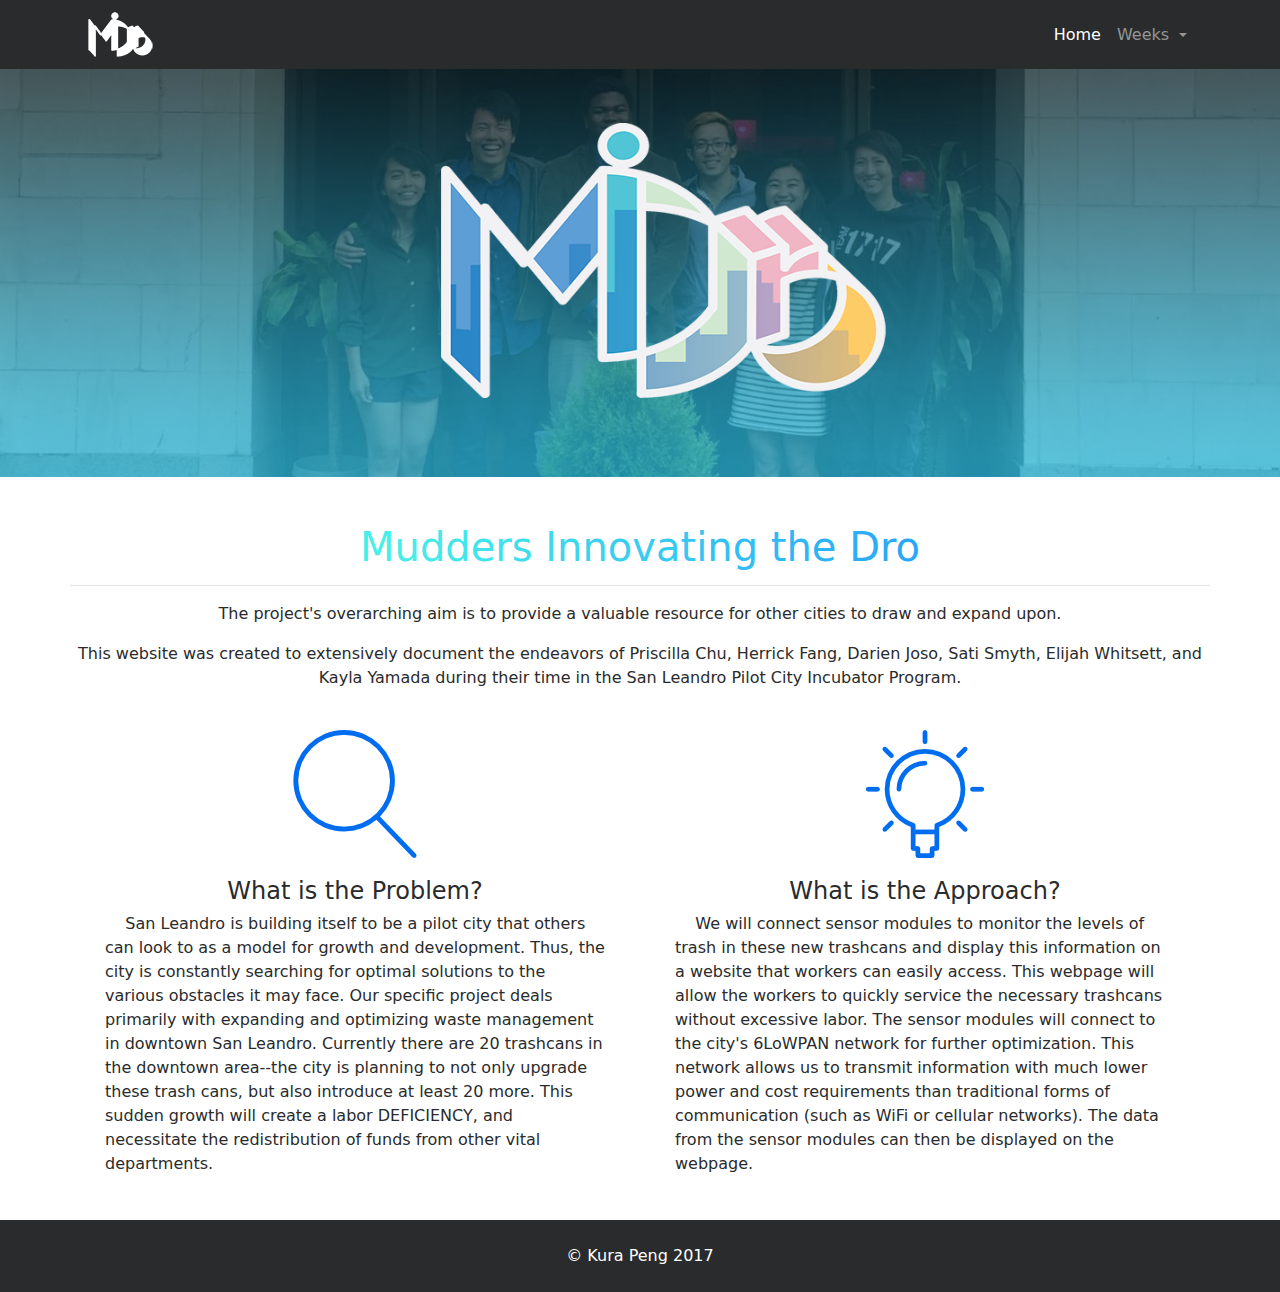
<file: index.html>
<!DOCTYPE html>
<html lang="en">

<head>

    <meta charset="utf-8">
    <meta name="viewport" content="width=device-width, initial-scale=1, shrink-to-fit=no">
    <meta name="description" content="">
    <meta name="author" content="">

    <title>Midro</title>

    <!-- Bootstrap core CSS -->
    <link href="vendor/bootstrap/css/bootstrap.min.css" rel="stylesheet">
    <link rel="stylesheet" href="./css/animate.css">
    <!-- Temporary navbar container fix -->
    <link href="https://fonts.googleapis.com/css?family=Spectral" rel="stylesheet">
     <link href="https://fonts.googleapis.com/css?family=Open+Sans" rel="stylesheet">
     <style type="text/css">
         #icon{
             display:block;
             margin:auto;
         }
         .bgimg{
             width:100%;
         }
     </style>
</head>

<body>

    <!-- Navigation -->
   <nav class="navbar navbar-toggleable-md navbar-inverse bg-inverse">
        <button class="navbar-toggler navbar-toggler-right" type="button" data-toggle="collapse" data-target="#navbarExample" aria-controls="navbarExample" aria-expanded="false" aria-label="Toggle navigation">
            <span class="navbar-toggler-icon"></span>
        </button>
        <div class="container">
            <img class="navbar-brand" src="./pictures/midro_logo_tiny.png">
            <div class="collapse navbar-collapse" id="navbarExample">
                <ul class="navbar-nav ml-auto">
                    <li class="nav-item active">
                        <a class="nav-link" href="#">Home <span class="sr-only">(current)</span></a>
                    </li>
                     <li class="dropdown">
                        <a class="dropdown-toggle nav-link" data-toggle="dropdown" href="#">Weeks
                        <span class="caret"></span></a>
                        <ul class="dropdown-menu">
                             <li><a href="posts/week1.html">Week1</a></li>
                             <li><a href="posts/week2.html">Week2</a></li>
                             <li><a href="posts/week3.html">Week3</a></li>
                             <li><a href="posts/week4.html">Week4</a></li>
                             <li><a href="posts/week5.html">Week5</a></li>
                        </ul>
                     </li>
                </ul>
            </div>
        </div>
    </nav>

    <!-- Header with Background Image -->
           <img class="img-fluid bgimg"  src="./pictures/midro_group.png" id="logo">


    <!-- Page Content -->
    <div class="container">

        <div class="row">
            <div >
                <h1 class="mt-5 animated bounceInLeft" align="center"><div><span style="color:#46f0e8;">M</span><span style="color:#45ede9;">u</span><span style="color:#44eae9;">d</span><span style="color:#43e7ea;">d</span><span style="color:#41e4eb;">e</span><span style="color:#40e1eb;">r</span><span style="color:#3fdeec;">s</span><span style="color:#3edced;"> </span><span style="color:#3dd9ed;">I</span><span style="color:#3cd6ee;">n</span><span style="color:#3ad3ef;">n</span><span style="color:#39d0ef;">o</span><span style="color:#38cdf0;">v</span><span style="color:#37caf1;">a</span><span style="color:#36c7f2;">t</span><span style="color:#35c4f2;">i</span><span style="color:#33c1f3;">n</span><span style="color:#32bef4;">g</span><span style="color:#31bbf4;"> </span><span style="color:#30b9f5;">t</span><span style="color:#2fb6f6;">h</span><span style="color:#2eb3f6;">e</span><span style="color:#2cb0f7;"> </span><span style="color:#2badf8;">D</span><span style="color:#2aaaf8;">r</span><span style="color:#29a7f9;">o</span></div></h1>
                <hr>
                <p align="center">The project's overarching aim is to provide a valuable resource for other cities to draw and expand upon.</p>        
                <p align="center" >This website was created to extensively document the endeavors of Priscilla Chu, Herrick Fang, Darien Joso, Sati Smyth, Elijah Whitsett, and Kayla Yamada during their time in the San Leandro Pilot City Incubator Program.</p>
            </div>
        </div>
        <!-- /.row -->
        <div id="seperator"></div>
        <div class="row">
               <div class="col-sm-6 my-4">
                    <img class="card-img-top img-fluid animated fadeInDown"  id="icon" src="./pictures/search.png" alt="">
                    <div class="card-block">
                        <h4 align="center">What is the Problem?</h4>
                        <p class="card-text" >&nbsp;&nbsp;&nbsp;&nbsp;San Leandro is building itself to be a pilot city that others can look to as a model for growth and development. Thus, the city is constantly searching for optimal solutions to the various obstacles it may face. Our specific project deals primarily with expanding and optimizing waste management in downtown San Leandro. Currently there are 20 trashcans in the downtown area--the city is planning to not only upgrade these trash cans, but also introduce at least 20 more. This sudden growth will create a labor DEFICIENCY, and necessitate the redistribution of funds from other vital departments.</p>
                    </div>
            </div>
            <div class="col-sm-6 my-4">
                    <img class="card-img-top img-fluid animated fadeInDown"  id="icon" src="./pictures/idea.png"  alt="">
                    <div class="card-block">
                        <h4 align="center">What is the Approach?</h4>
                        <p class="card-text">&nbsp;&nbsp;&nbsp;&nbsp;We will connect sensor modules to monitor the levels of trash in these new trashcans and display this information on a website that workers can easily access. This webpage will allow the workers to quickly service the necessary trashcans without excessive labor. The sensor modules will connect to the city's 6LoWPAN network for further optimization. This network allows us to transmit information with much lower power and cost requirements than traditional forms of communication (such as WiFi or cellular networks). The data from the sensor modules can then be displayed on the webpage.</p>
                           
                    </div>
            </div>
       
        </div>
        <!-- /.row -->

    </div>
    <!-- /.container -->

    <!-- Footer -->
    <footer class="py-4 bg-inverse">
        <div class="container">
            <p class="m-0 text-center text-white"> &copy; Kura Peng 2017</p>
        </div>
        <!-- /.container -->
    </footer>

    <!-- Bootstrap core JavaScript -->
    <script src="vendor/jquery/jquery.min.js"></script>
    <script src="vendor/tether/tether.min.js"></script>
    <script src="vendor/bootstrap/js/bootstrap.min.js"></script>

</body>

</html>
</file>
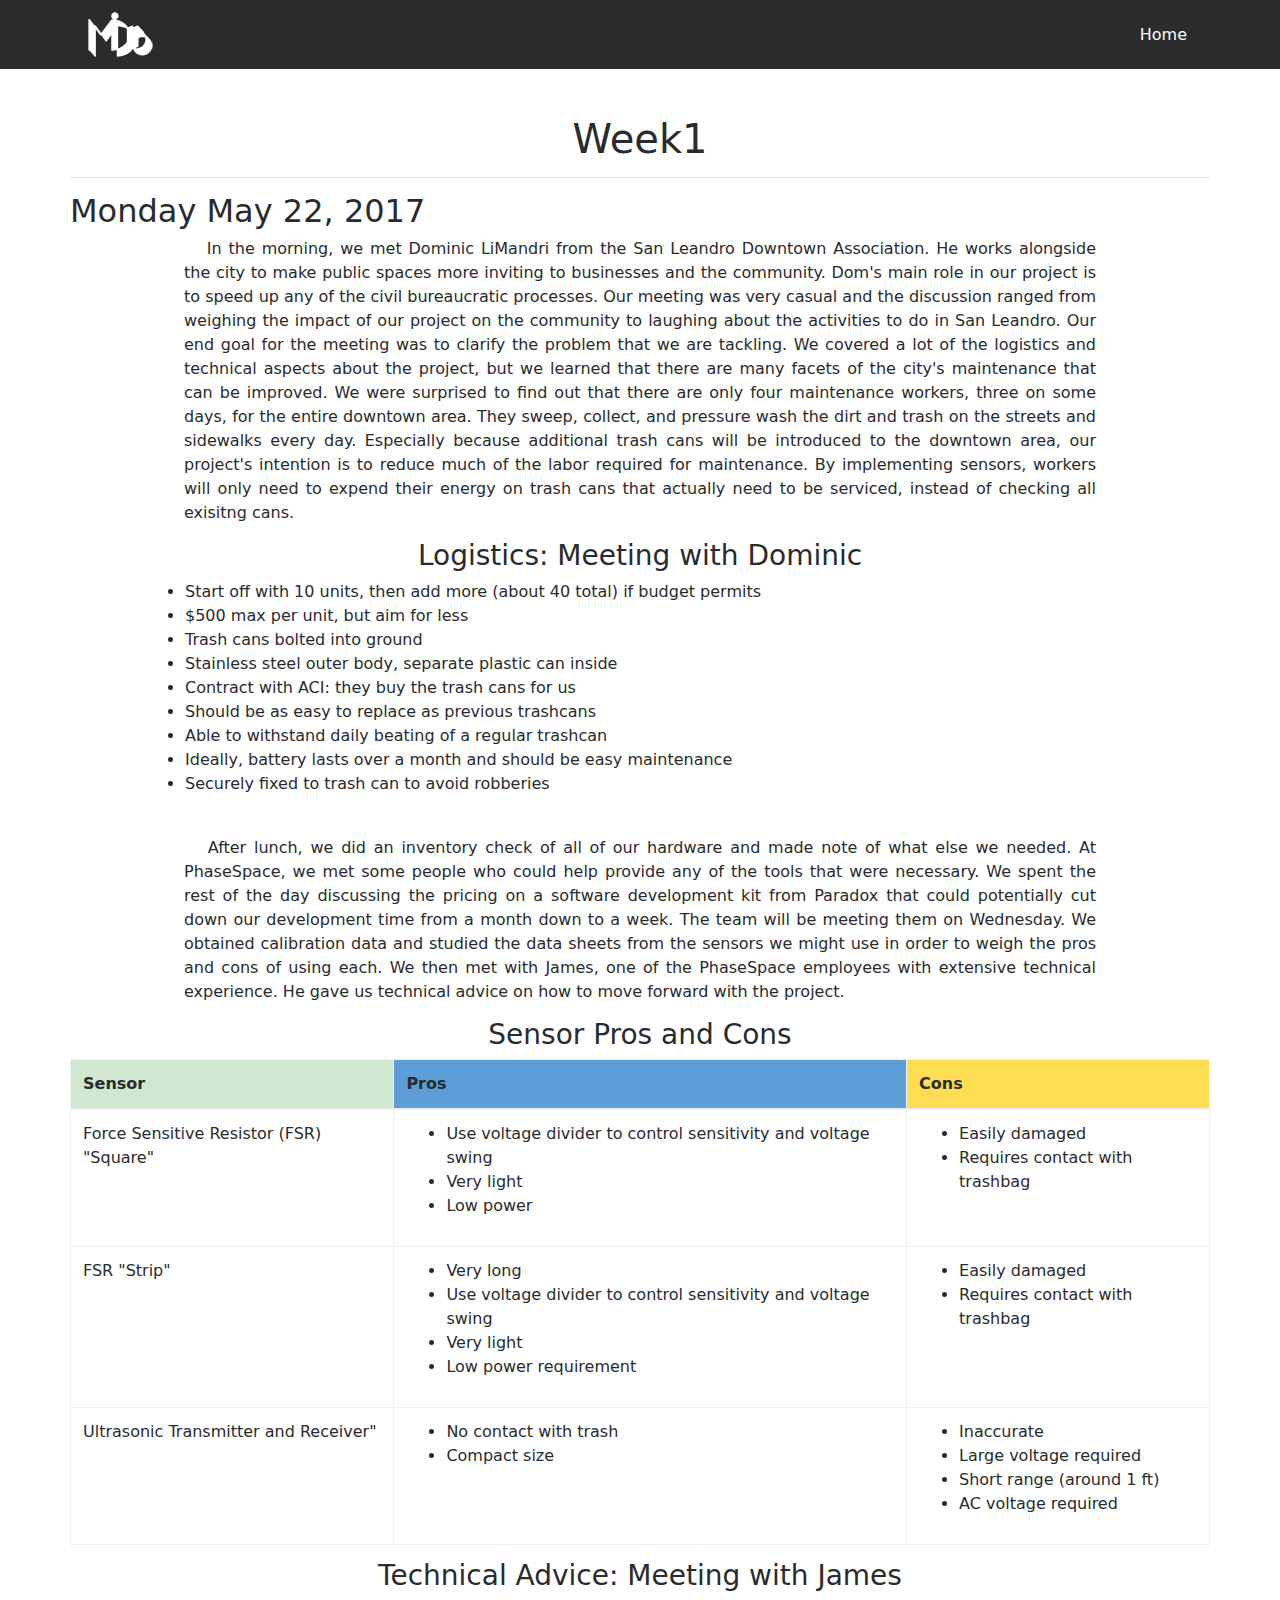
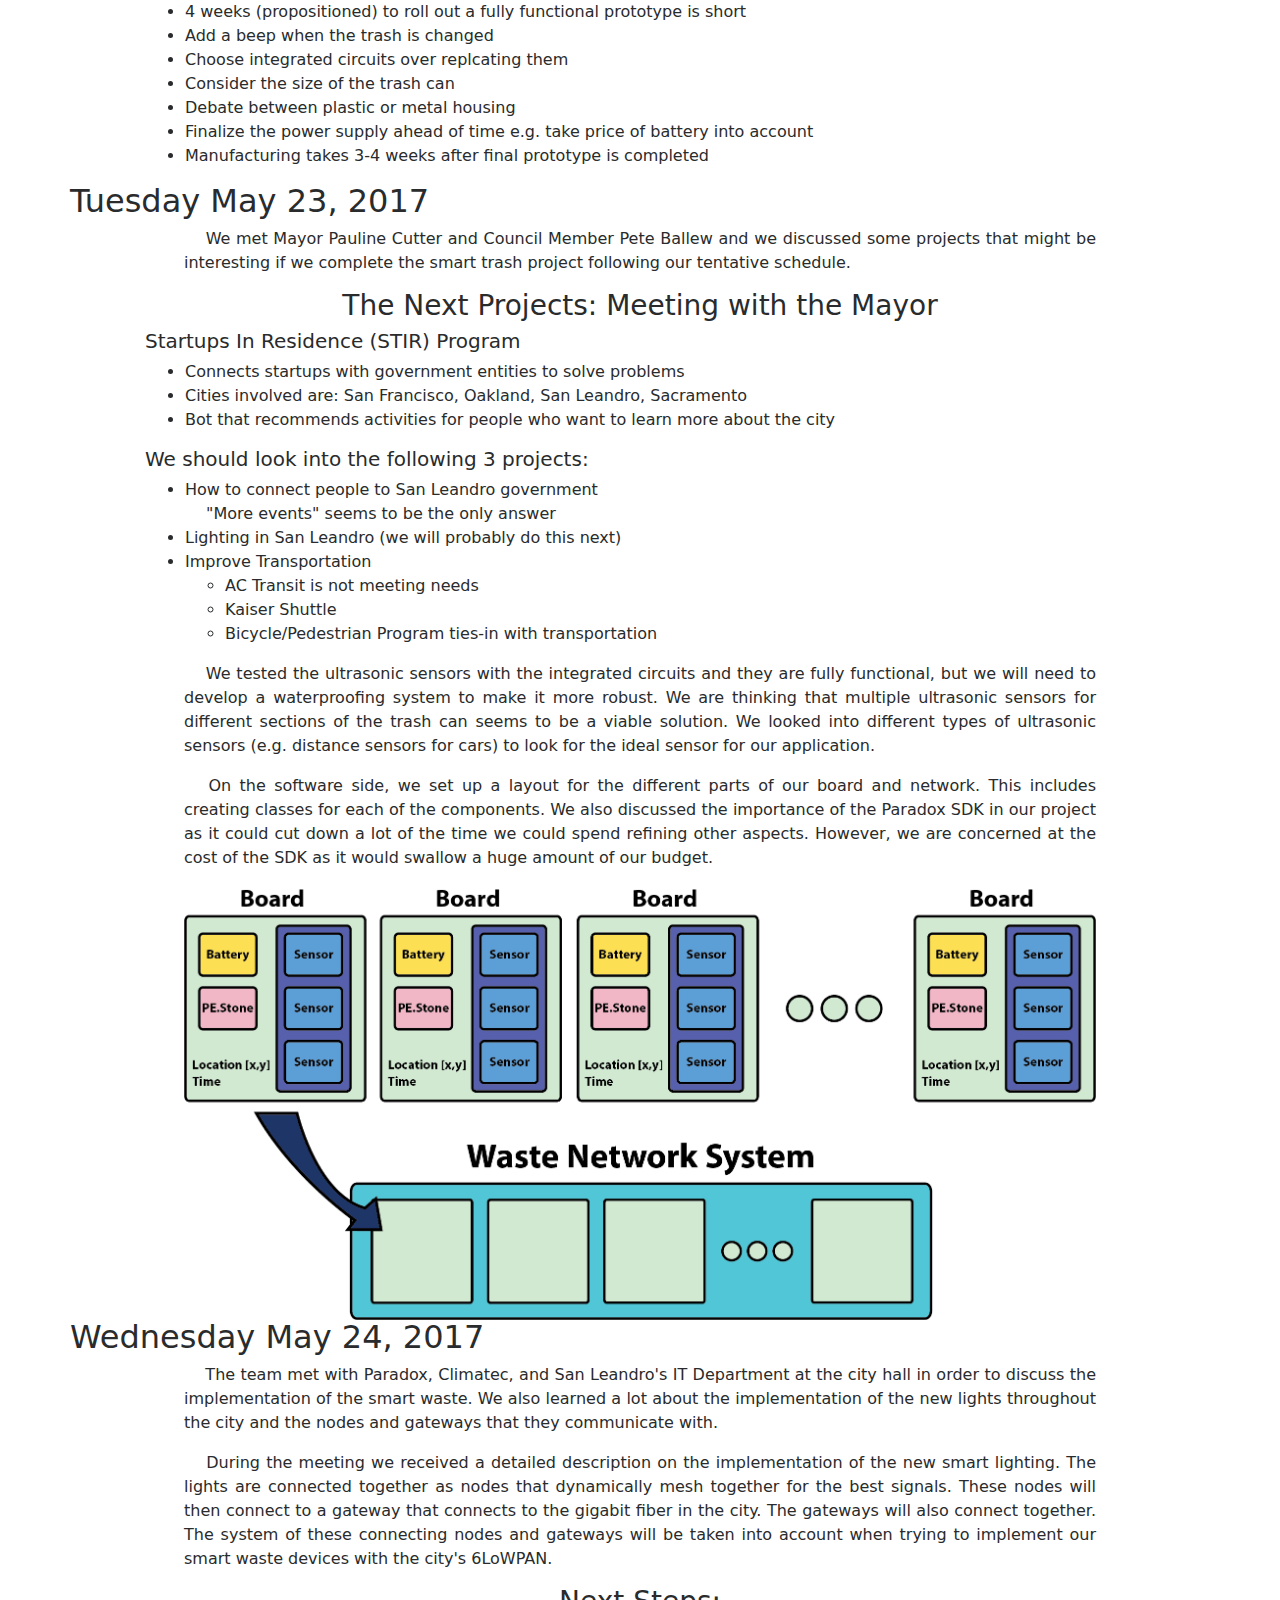
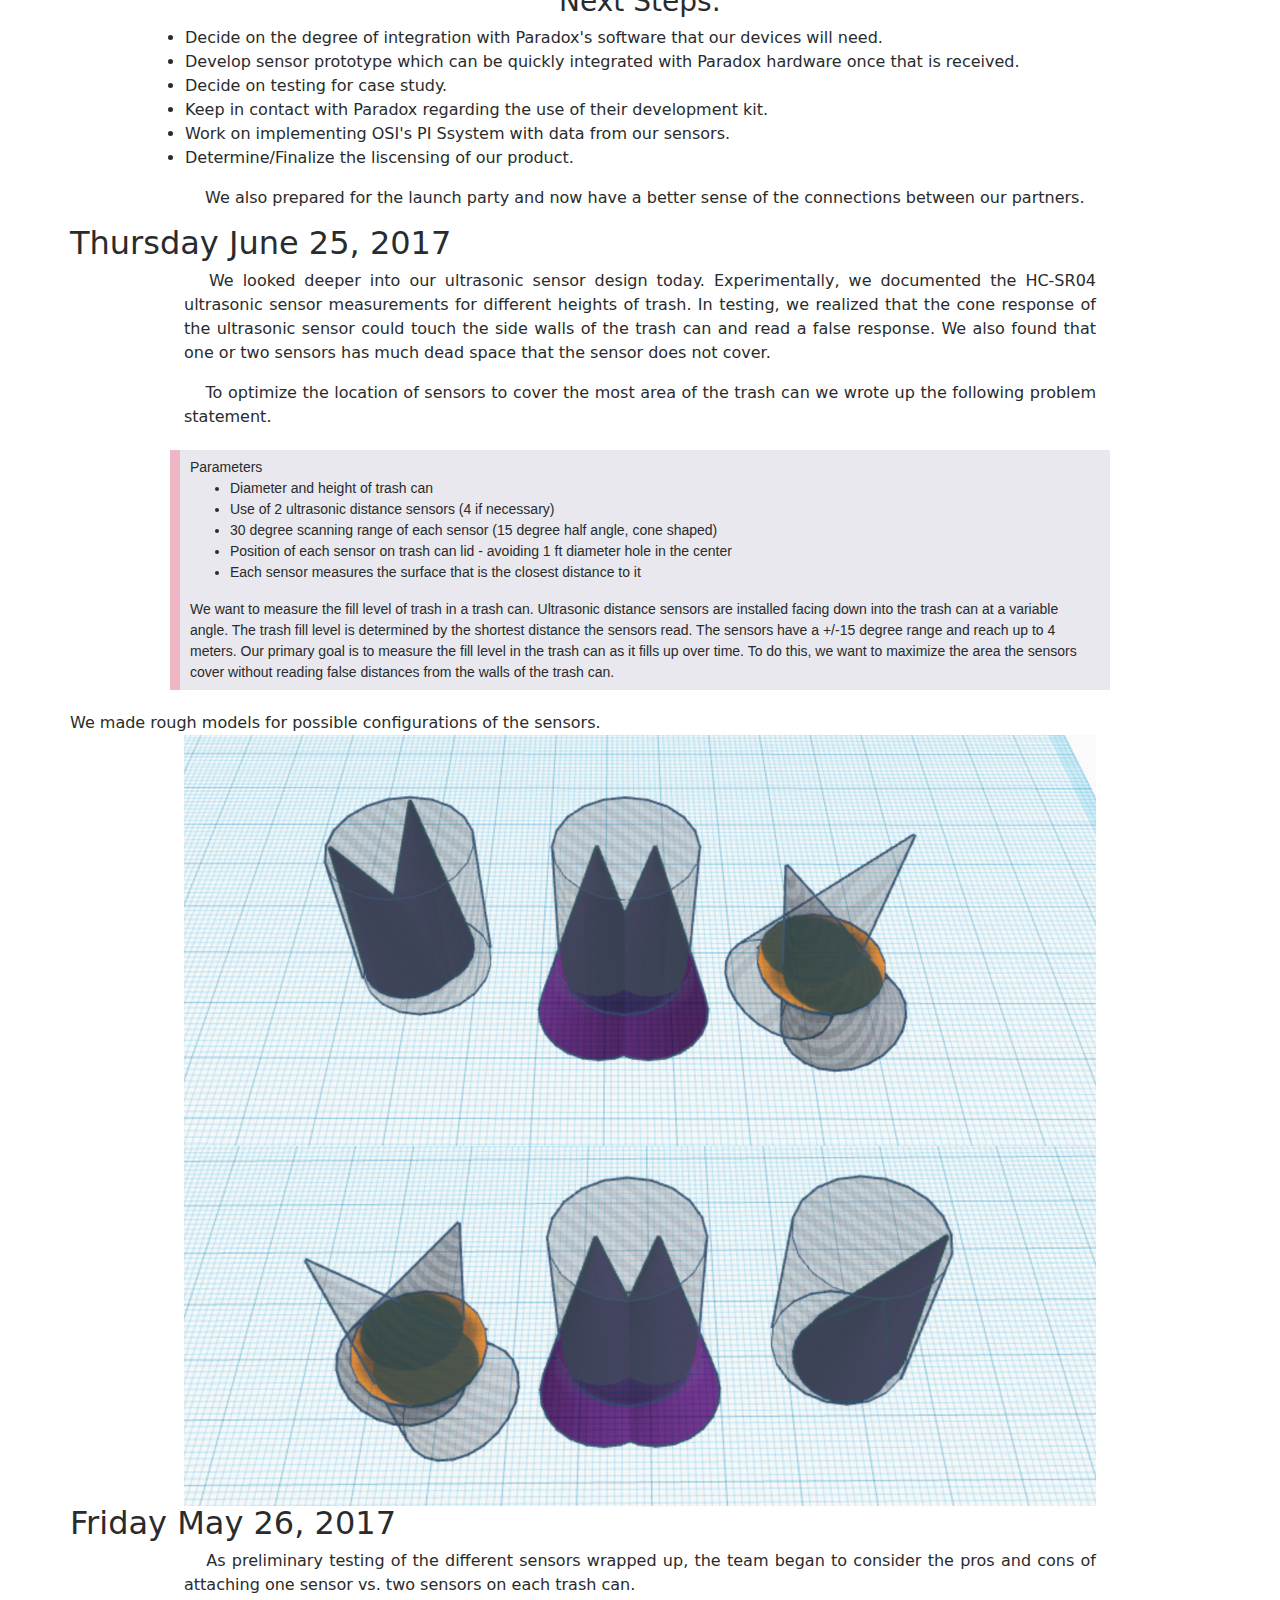
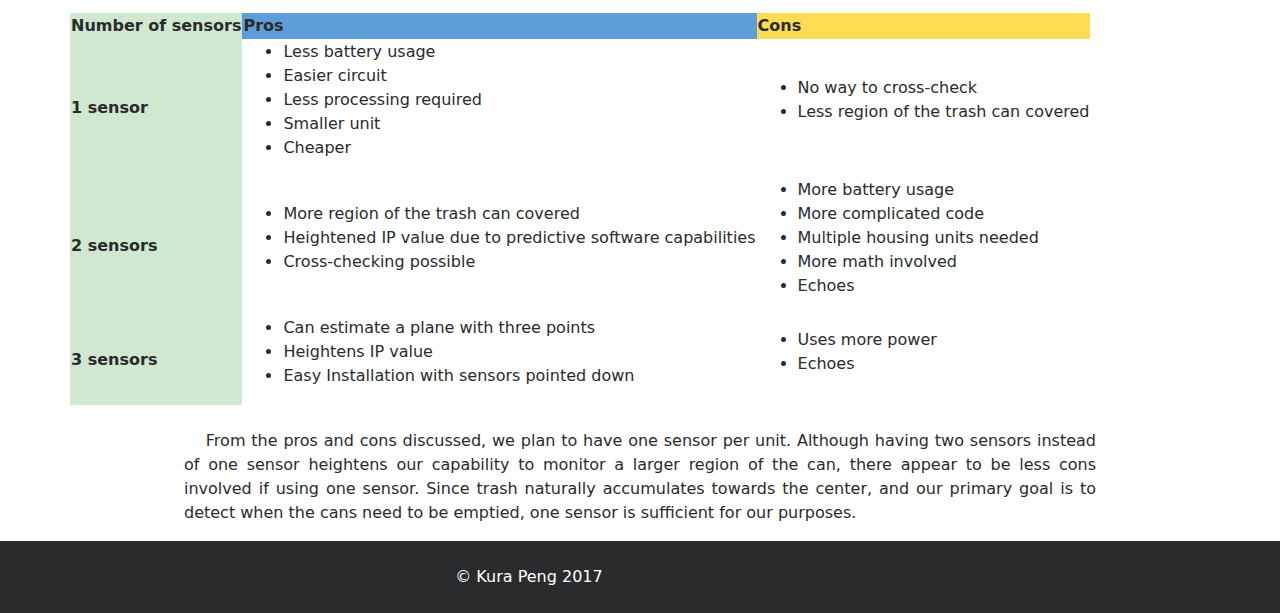
<file: posts/week1.html>
<!DOCTYPE html>
<html lang="en">

<head>

    <meta charset="utf-8">
    <meta name="viewport" content="width=device-width, initial-scale=1, shrink-to-fit=no">
    <meta name="description" content="">
    <meta name="author" content="">

    <title>Midro</title>

    <!-- Bootstrap core CSS -->
    <link href="../vendor/bootstrap/css/bootstrap.min.css" rel="stylesheet">

    <!-- Custom styles for this template -->
     <link rel="stylesheet" href="../css/animate.css">
     
     <link rel="stylesheet" href="../css/main.css">
    <!-- Temporary navbar container fix -->
    <link href="https://fonts.googleapis.com/css?family=Spectral" rel="stylesheet">
     <link href="https://fonts.googleapis.com/css?family=Open+Sans" rel="stylesheet">
     
</head>


<body>

    <!-- Navigation -->
   <nav class="navbar navbar-toggleable-md navbar-inverse bg-inverse">
        <button class="navbar-toggler navbar-toggler-right" type="button" data-toggle="collapse" data-target="#navbarExample" aria-controls="navbarExample" aria-expanded="false" aria-label="Toggle navigation">
            <span class="navbar-toggler-icon"></span>
        </button>
        <div class="container">
            <img class="navbar-brand" src="/pictures/midro_logo_tiny.png">
            <div class="collapse navbar-collapse" id="navbarExample">
                <ul class="navbar-nav ml-auto">
                    <li class="nav-item active">
                        <a class="nav-link" href="/index.html">Home <span class="sr-only">(current)</span></a>
                    </li>
                     
                </ul>
            </div>
        </div>
    </nav>
    <!-- Page Content -->
    <div class="container">

        <div class="row">
            <div >
                <h1 class="mt-5 animated bounceInLeft" align="center">Week1</h1>
                <hr>

<!-- ........................................MONDAY..................................... -->
<!-- ................................................................................... -->
<!-- ................................................................................... -->

      <h2>Monday May 22, 2017</h2>
      <p>
      &emsp; In the morning, we met Dominic LiMandri from the San Leandro Downtown Association. He works alongside the city to make public spaces more inviting to businesses and the community. Dom's main role in our project is to speed up any of the civil bureaucratic processes. Our meeting was very casual and the discussion ranged from weighing the impact of our project on the community to laughing about the activities to do in San Leandro. Our end goal for the meeting was to clarify the problem that we are tackling. We covered a lot of the logistics and technical aspects about the project, but we learned that there are many facets of the city's maintenance that can be improved. We were surprised to find out that there are only four maintenance workers, three on some days, for the entire downtown area. They sweep, collect, and pressure wash the dirt and trash on the streets and sidewalks every day. Especially because additional trash cans will be introduced to the downtown area, our project's intention is to reduce much of the labor required for maintenance. By implementing sensors, workers will only need to expend their energy on trash cans that actually need to be serviced, instead of checking all exisitng  cans. 

      <h3>Logistics: Meeting with Dominic</h3>
      <ul class="modUl">
        <li>Start off with 10 units, then add more (about 40 total) if budget permits</li>
        <li>$500 max per unit, but aim for less</li>
        <li>Trash cans bolted into ground</li>
        <li>Stainless steel outer body, separate plastic can inside</li>
        <li>Contract with ACI: they buy the trash cans for us</li>
        <li>Should be as easy to replace as previous trashcans</li>
        <li>Able to withstand daily beating of a regular trashcan</li>
        <li>Ideally, battery lasts over a month and should be easy maintenance</li>
        <li>Securely fixed to trash can to avoid robberies</li>
      </ul>
      <br>
      <p>
      &emsp; After lunch, we did an inventory check of all of our hardware and made note of what else we needed. At PhaseSpace, we met some people who could help provide any of the tools that were necessary. We spent the rest of the day discussing the pricing on a software development kit from Paradox that could potentially cut down our development time from a month down to a week. The team will be meeting them on Wednesday. We obtained calibration data and studied the data sheets from the sensors we might use in order to weigh the pros and cons of using each. We then met with James, one of the PhaseSpace employees with extensive technical experience. He gave us technical advice on how to move forward with the project.
      </p>
      <h3>Sensor Pros and Cons</h3>

      <table class="table table-bordered">
        <thead>
        <tr>
          <th>Sensor</th>
          <th>Pros</th>
          <th>Cons</th>
        </tr>
        </thead>
        <tbody>
        <tr>
          <td>Force Sensitive Resistor (FSR) "Square"</td>
          <td>
            <ul>
            <li>Use voltage divider to control sensitivity and voltage swing</li>
            <li>Very light</li>
            <li>Low power</li>
            </ul>
          </td>
          <td>
          <ul>
            <li>Easily damaged</li>
            <li>Requires contact with trashbag</li>
          </ul>
          </td>
        </tr>
        <tr>
          <td>FSR "Strip"</td>
          <td>
          <ul>
            <li>Very long</li>
            <li>Use voltage divider to control sensitivity and voltage swing</li>
            <li>Very light</li>
            <li>Low power requirement</li>
          </td>
          <td>
          <ul>
              <li>Easily damaged</li>
              <li>Requires contact with trashbag</li>
          </ul>
          </td>
        </tr>
        <tr>
          <td>Ultrasonic Transmitter and Receiver"</td>
          <td>
          <ul>
            <li>No contact with trash</li>
            <li>Compact size</li>
          </ul>
          </td>
          <td>
          <ul>
            <li>Inaccurate</li>
            <li>Large voltage required</li>
            <li>Short range (around 1 ft)</li>
            <li>AC voltage required</li>
          </ul>
          </td>
        </tr>
        </tbody>
      </table>

      <h3>Technical Advice: Meeting with James</h3>
      <ul class="modUl">
        <li>4 weeks (propositioned) to roll out a fully functional prototype is short</li>
        <li>Add a beep when the trash is changed</li>
        <li>Choose integrated circuits over replcating them</li>
        <li>Consider the size of the trash can</li>
        <li>Debate between plastic or metal housing</li>
        <li>Finalize the power supply ahead of time e.g. take price of battery into account</li>
        <li>Manufacturing takes 3-4 weeks after final prototype is completed</li>
      </ul>


<!-- .......................................TUESDAY..................................... -->
<!-- ................................................................................... -->
<!-- ................................................................................... -->

      <h2>Tuesday May 23, 2017</h2>
      <p>
      &emsp; We met Mayor Pauline Cutter and Council Member Pete Ballew and we discussed some projects that might be interesting if we complete the smart trash project following our tentative schedule.
      </p>
      <h3>The Next Projects: Meeting with the Mayor</h3>

      <h5 class="modUl">Startups In Residence (STIR) Program</h5>
      <ul class="modUl">
        <li>Connects startups with government entities to solve problems</li>
        <li>Cities involved are: San Francisco, Oakland, San Leandro, Sacramento</li>
        <li>Bot that recommends activities for people who want to learn more about the city</li>
      </ul>
      <h5 class="modUl">We should look into the following 3 projects:</h5>
      <ul class="modUl">
        <li>How to connect people to San Leandro government<br>
        &emsp; "More events" seems to be the only answer
        </li>
        <li>Lighting in San Leandro (we will probably do this next)</li>
        <li>Improve Transportation
          <ul>
            <li>AC Transit is not meeting needs</li>
            <li>Kaiser Shuttle</li>
            <li>Bicycle/Pedestrian Program ties-in with transportation</li>
          </ul>
        </li>
      </ul>

      <p>
      &emsp; We tested the ultrasonic sensors with the integrated circuits and they are fully functional, but we will need to develop a waterproofing system to make it more robust. We are thinking that multiple ultrasonic sensors for different sections of the trash can seems to be a viable solution. We looked into different types of ultrasonic sensors (e.g. distance sensors for cars) to look for the ideal sensor for our application.
      </p>
      <p>
      &emsp; On the software side, we set up a layout for the different parts of our board and network. This includes creating classes for each of the components. We also discussed the importance of the Paradox SDK in our project as it could cut down a lot of the time we could spend refining other aspects. However, we are concerned at the cost of the SDK as it would swallow a huge amount of our budget.
      </p>

    <img class="week_img" src="../images/WasteSystemDiagram.png" />

<!-- ......................................WEDNESDAY.................................... -->
<!-- ................................................................................... -->
<!-- ................................................................................... -->

      <h2>Wednesday May 24, 2017</h2>
      <p>
      &emsp; The team met with Paradox, Climatec, and San Leandro's IT Department at the city hall in order to discuss the implementation of the smart waste. We also learned a lot about the implementation of the new lights throughout the city and the nodes and gateways that they communicate with.
      </p>
      <p>
      &emsp; During the meeting we received a detailed description on the implementation of the new smart lighting. The lights are connected together as nodes that dynamically mesh together for the best signals. These nodes will then connect to a gateway that connects to the gigabit fiber in the city. The gateways will also connect together. The system of these connecting nodes and gateways will be taken into account when trying to implement our smart waste devices with the city's 6LoWPAN.
      </p>
      <h3>Next Steps: </h3>
        <ul class="modUl">
          <li>Decide on the degree of integration with Paradox's software that our devices will need.</li>
          <li>Develop sensor prototype which can be quickly integrated with Paradox hardware once that is received.</li>
          <li>Decide on testing for case study.</li>
          <li>Keep in contact with Paradox regarding the use of their development kit.</li>
          <li>Work on implementing OSI's PI Ssystem with data from our sensors.</li>
          <li>Determine/Finalize the liscensing of our product.</li>
      </ul>
      <p>
      &emsp; We also prepared for the launch party and now have a better sense of the connections between our partners.
      </p>

<!-- ......................................THURSDAY..................................... -->
<!-- ................................................................................... -->
<!-- ................................................................................... -->
<h2>Thursday June 25, 2017</h2>
      <p> &emsp; We looked deeper into our ultrasonic sensor design today. Experimentally, we documented the HC-SR04 ultrasonic sensor measurements for different heights of trash. In testing, we realized that the cone response of the ultrasonic sensor could touch the side walls of the trash can and read a false response. We also found that one or two sensors has much dead space that the sensor does not cover.
      </p>
      <p> &emsp; To optimize the location of sensors to cover the most area of the trash can we wrote up the following problem statement.
      <p/>
      <blockquote>
        Parameters
        <ul>
          <li> Diameter and height of trash can</li>
          <li>Use of 2 ultrasonic distance sensors (4 if necessary)</li>
          <li>30 degree scanning range of each sensor (15 degree half angle, cone shaped)</li>
          <li>Position of each sensor on trash can lid - avoiding 1 ft diameter hole in the center</li>
          <li>Each sensor measures the surface that is the closest distance to it</li>
        </ul>
        <p>
        We want to measure the fill level of trash in a trash can. Ultrasonic distance sensors are installed facing down into the trash can at a variable angle. The trash fill level is determined by the shortest distance the sensors read. The sensors have a +/-15 degree range and reach up to 4 meters. Our primary goal is to measure the fill level in the trash can as it fills up over time. To do this, we want to maximize the area the sensors cover without reading false distances from the walls of the trash can. 
        </p>
      </blockquote>
      We made rough models for possible configurations of the sensors.
      <img class="week_img" src="../images/Cones_angle1.png" />
      <img class="week_img" src="../images/Cones_angle2.png" />


<!-- ........................................FRIDAY..................................... -->
<!-- ................................................................................... -->
<!-- ................................................................................... -->
<h2>Friday May 26, 2017</h2>
      <p>
      &emsp; As preliminary testing of the different sensors wrapped up, the team began to consider the pros and cons of attaching one sensor vs. two sensors on each trash can. 
      </p>

      <table>
        <tbody>
          <tr>
              <th>Number of sensors</th>
              <th>Pros</th>
              <th>Cons</th>
          </tr>
          <tr>
            <th>1 sensor</th>
              <td><ul>
              <li>Less battery usage</li>
              <li>Easier circuit</li>
              <li>Less processing required</li>
              <li>Smaller unit</li>
              <li>Cheaper</li>
              </ul></td>
              <td><ul>
                <li>No way to cross-check</li>
                <li>Less region of the trash can covered</li>
              </ul>
              </td>
          </tr>
          <tr>
            <th>2 sensors</th>
              <td><ul>
                <li>More region of the trash can covered</li>
                <li>Heightened IP value due to predictive software capabilities</li>
                <li>Cross-checking possible</li>
              </ul></td>
              <td><ul>
                <li>More battery usage</li>
                <li>More complicated code</li>
                <li>Multiple housing units needed</li>
                <li>More math involved</li>
                <li>Echoes</li>
              </ul>
              </td>
          </tr>
          <tr>
            <th>3 sensors</th>
              <td><ul>
                <li>Can estimate a plane with three points</li>
                <li>Heightens IP value</li>
                <li>Easy Installation with sensors pointed down</li>
              </ul></td>
              <td><ul>
                <li>Uses more power</li>
                <li>Echoes</li>
              </ul>
              </td>
          </tr>
        </tbody>
      </table>
      <br>
      <p>
      &emsp; From the pros and cons discussed, we plan to have one sensor per unit. Although having two sensors instead of one sensor heightens our capability to monitor a larger region of the can, there appear to be less cons involved if using one sensor. Since trash naturally accumulates towards the center, and our primary goal is to detect when the cans need to be emptied, one sensor is sufficient for our purposes. 
      </p>
            </div>
        </div>
      
        <!-- /.row -->

    </div>
    <!-- /.container -->

    <!-- Footer -->
    <footer class="py-4 bg-inverse">
        <div class="container">
            <p class="m-0 text-center text-white"> &copy; Kura Peng 2017</p>
        </div>
        <!-- /.container -->
    </footer>

    <!-- Bootstrap core JavaScript -->
    <script src="../vendor/jquery/jquery.min.js"></script>
    <script src="../vendor/tether/tether.min.js"></script>
    <script src="../vendor/bootstrap/js/bootstrap.min.js"></script>

</body>

</html>
</file>
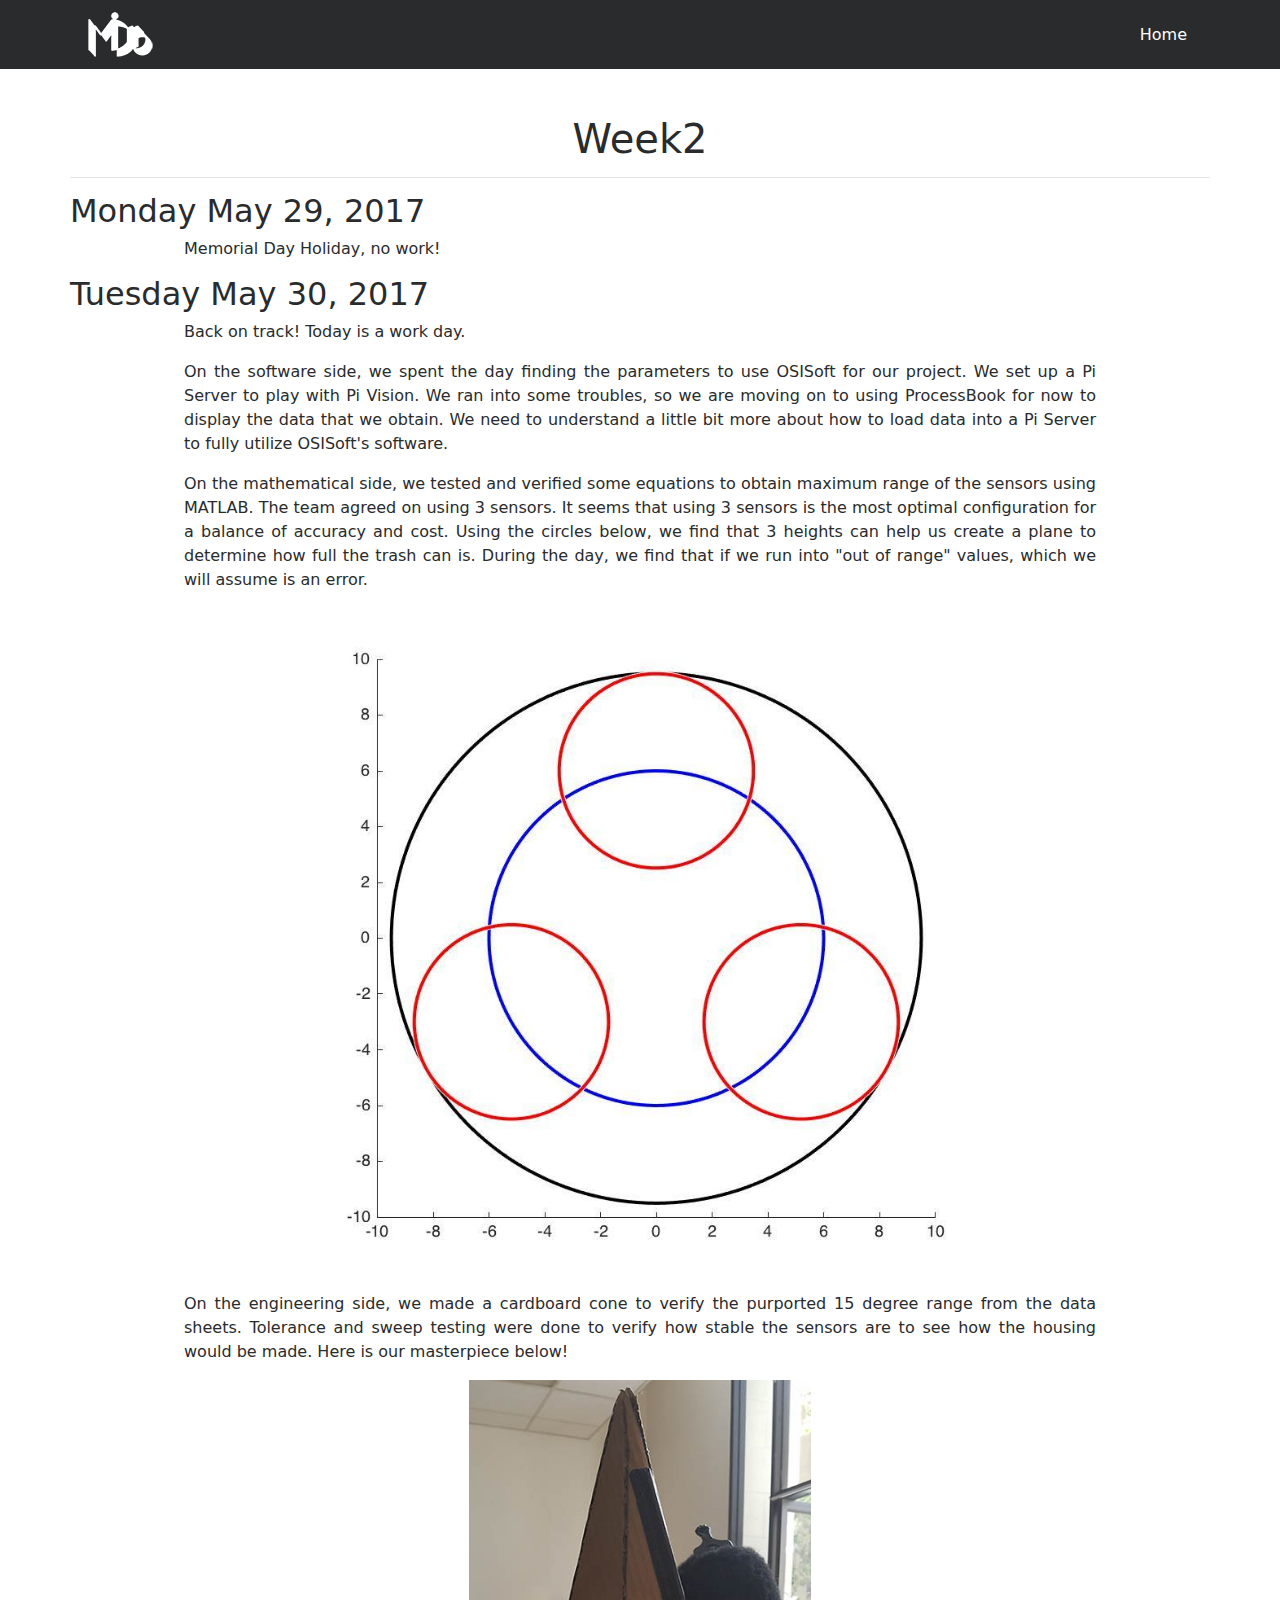
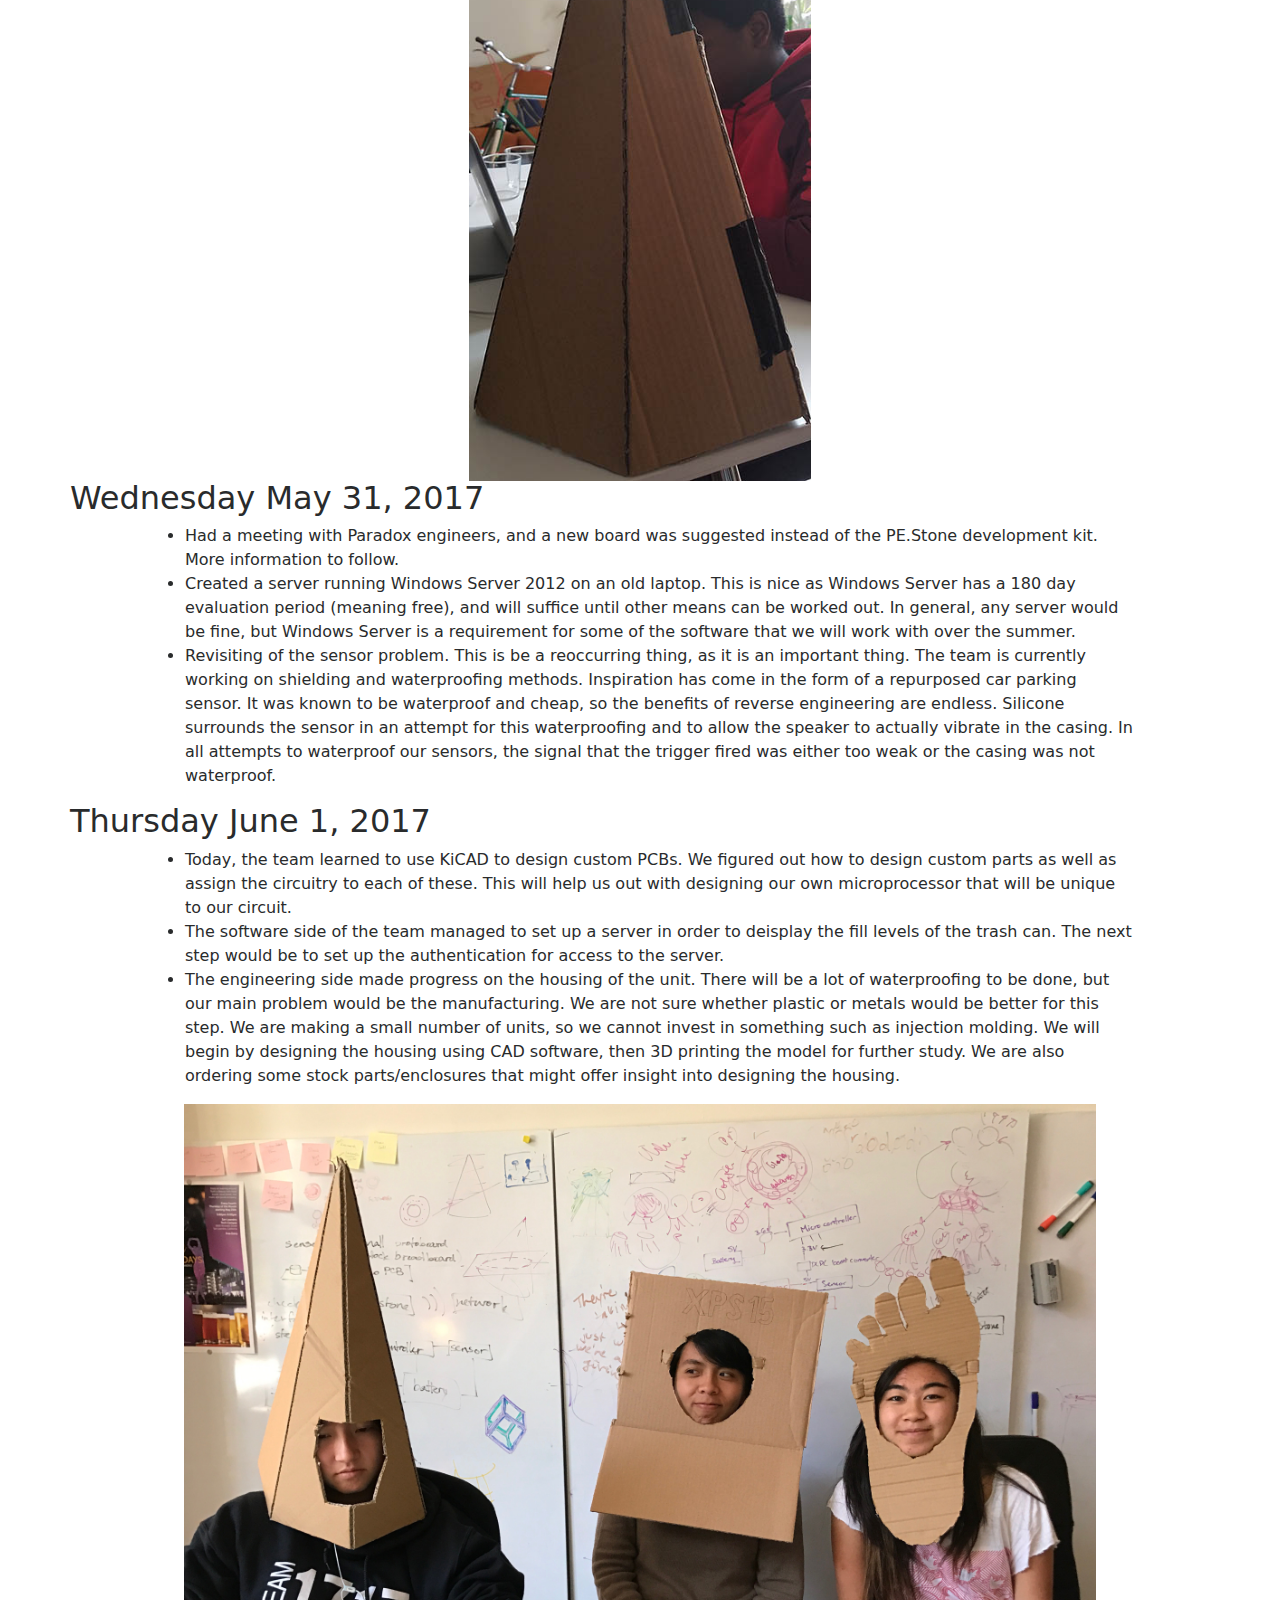
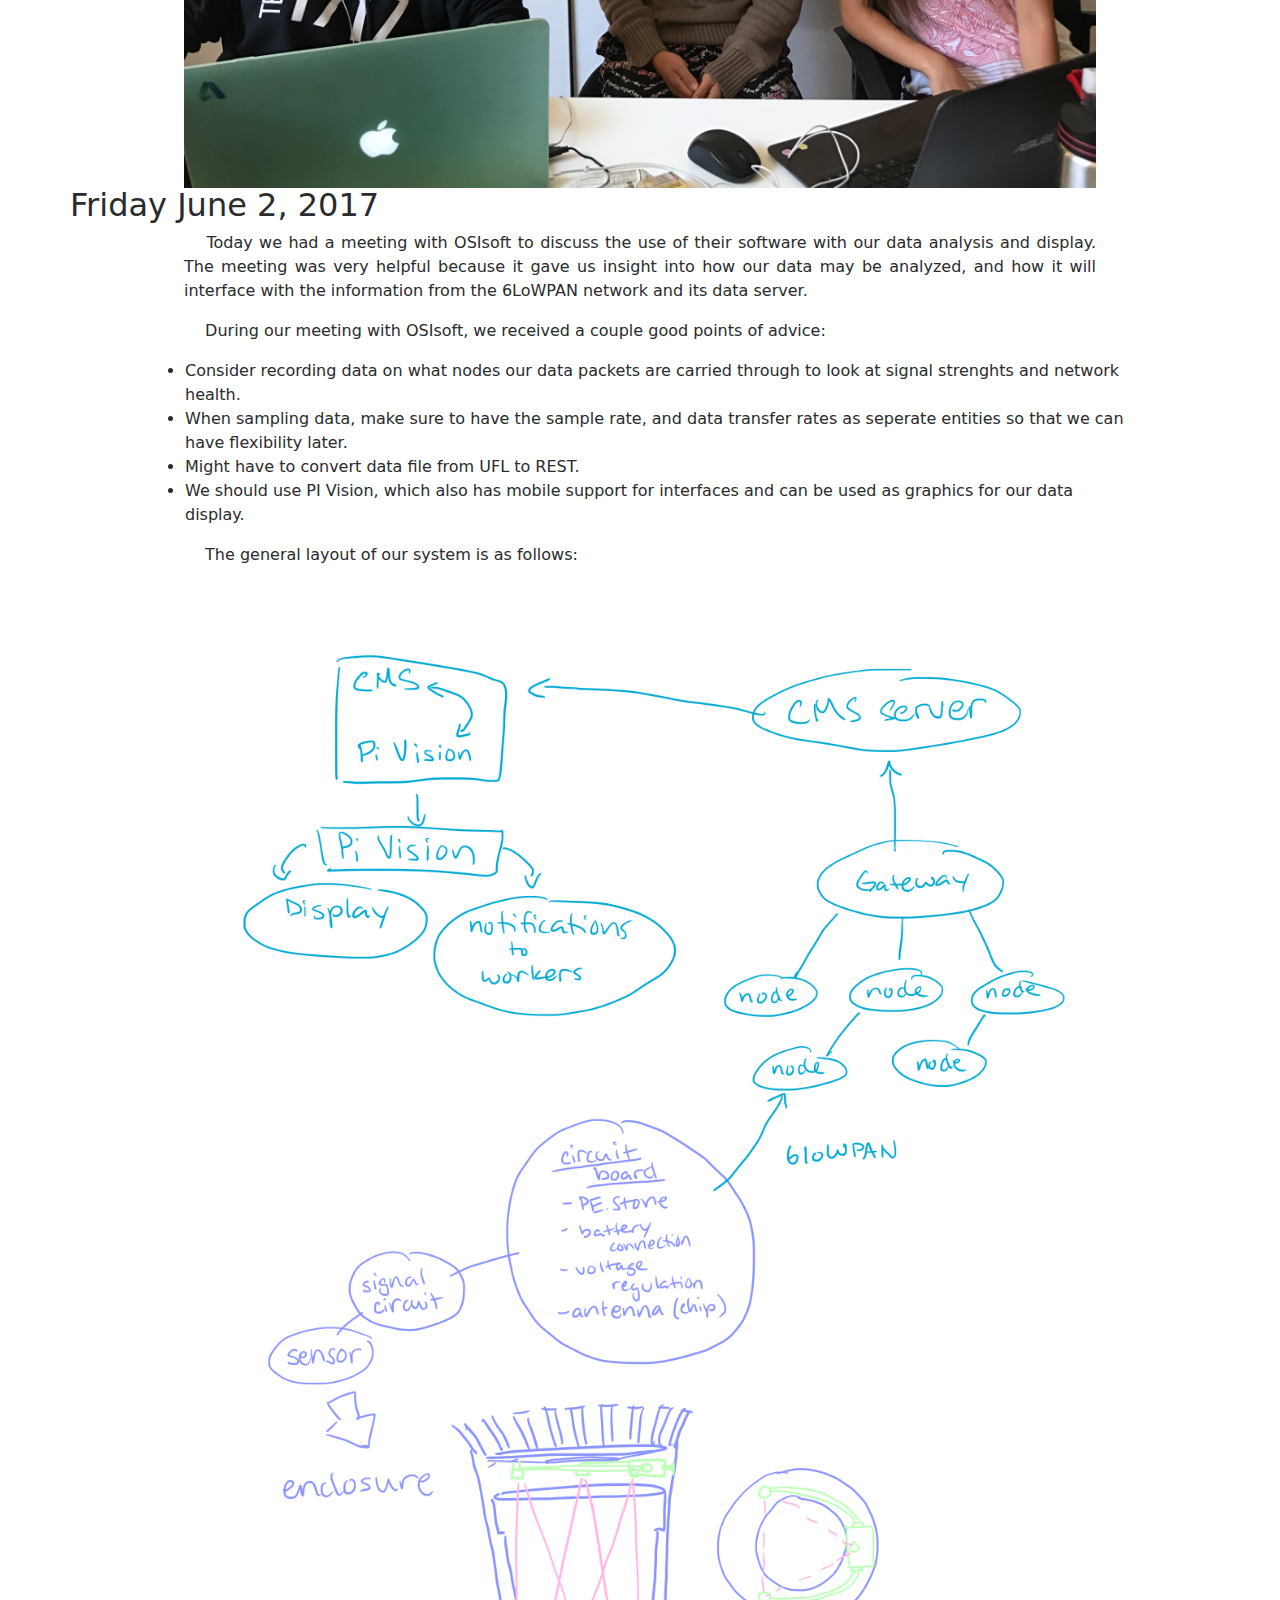
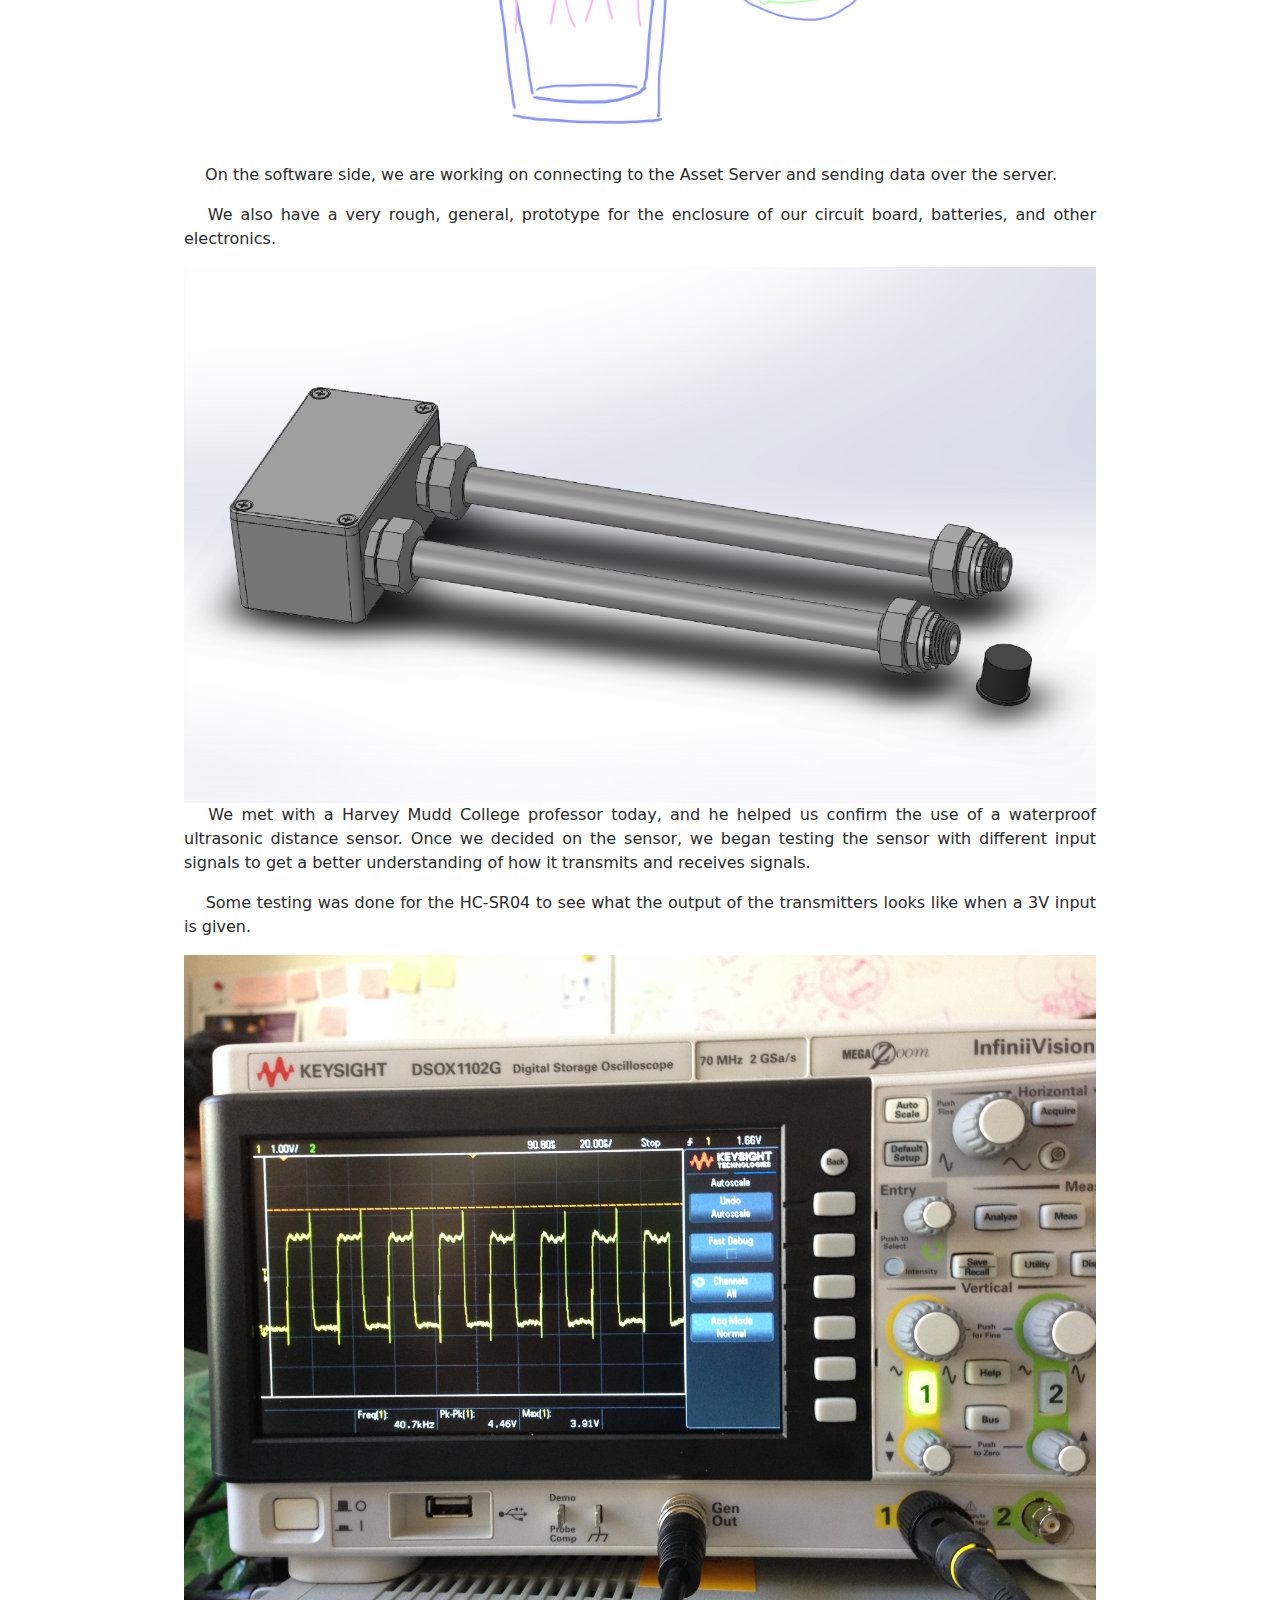
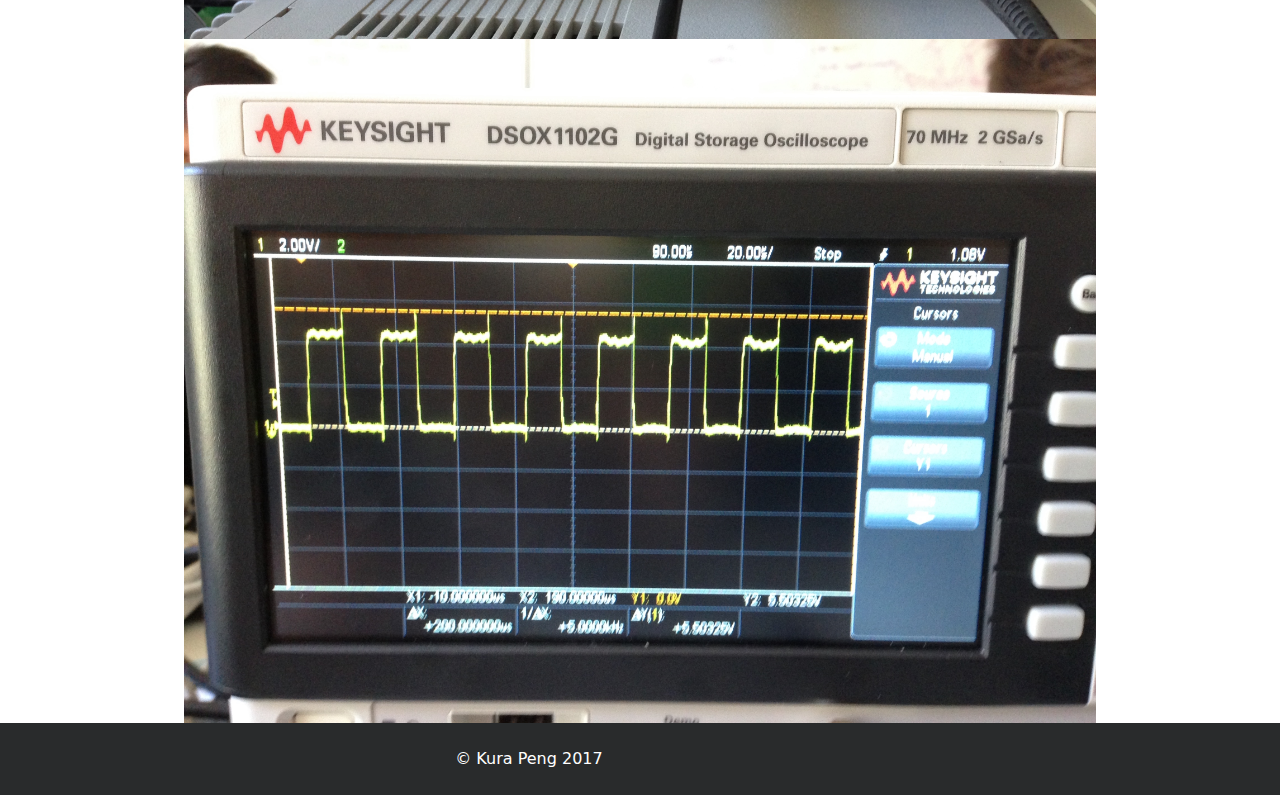
<file: posts/week2.html>
<!DOCTYPE html>
<html lang="en">

<head>

    <meta charset="utf-8">
    <meta name="viewport" content="width=device-width, initial-scale=1, shrink-to-fit=no">
    <meta name="description" content="">
    <meta name="author" content="">

    <title>Midro</title>

    <!-- Bootstrap core CSS -->
    <link href="../vendor/bootstrap/css/bootstrap.min.css" rel="stylesheet">

    <!-- Custom styles for this template -->
     <link rel="stylesheet" href="../css/animate.css">
     
     <link rel="stylesheet" href="../css/main.css">
    <!-- Temporary navbar container fix -->
    <link href="https://fonts.googleapis.com/css?family=Spectral" rel="stylesheet">
     <link href="https://fonts.googleapis.com/css?family=Open+Sans" rel="stylesheet">
     
</head>


<body>

    <!-- Navigation -->
   <nav class="navbar navbar-toggleable-md navbar-inverse bg-inverse">
        <button class="navbar-toggler navbar-toggler-right" type="button" data-toggle="collapse" data-target="#navbarExample" aria-controls="navbarExample" aria-expanded="false" aria-label="Toggle navigation">
            <span class="navbar-toggler-icon"></span>
        </button>
        <div class="container">
            <img class="navbar-brand" src="/pictures/midro_logo_tiny.png">
            <div class="collapse navbar-collapse" id="navbarExample">
                <ul class="navbar-nav ml-auto">
                    <li class="nav-item active">
                        <a class="nav-link" href="/index.html">Home <span class="sr-only">(current)</span></a>
                    </li>
                   
                </ul>
            </div>
        </div>
    </nav>
    <!-- Page Content -->
    <div class="container">

        <div class="row">
            <div >
                <h1 class="mt-5 animated bounceInLeft" align="center">Week2</h1>
                <hr>
                
                
                
                
                
                
                
                
                <!-- ........................................MONDAY..................................... -->
        <!-- ................................................................................... -->
        <!-- ................................................................................... -->

        <h2>Monday May 29, 2017</h2>
        <p>
        Memorial Day Holiday, no work!
        </p>
        <!-- .......................................TUESDAY..................................... -->
        <!-- ................................................................................... -->
        <!-- ................................................................................... -->

        <h2>Tuesday May 30, 2017</h2>

        <p>
        Back on track! Today is a work day.
        </p>

        <p>
        On the software side, we spent the day finding the parameters to use OSISoft for our project. We set up a Pi Server to play with Pi Vision. We ran into some troubles, so we are moving on to using ProcessBook for now to display the data that we obtain. We need to understand a little bit more about how to load data into a Pi Server to fully utilize OSISoft's software.
        </p>
        <p>
        On the mathematical side, we tested and verified some equations to obtain maximum range of the sensors using MATLAB. The team agreed on using 3 sensors. It seems that using 3 sensors is the most optimal configuration for a balance of accuracy and cost. Using the circles below, we find that 3 heights can help us create a plane to determine how full the trash can is. During the day, we find that if we run into "out of range" values, which we will assume is an error.
        </p>
        <img class="week_img" src="../images/volume.jpg">

        <p>
        On the engineering side, we made a cardboard cone to verify the purported 15 degree range from the data sheets. Tolerance and sweep testing were done to verify how stable the sensors are to see how the housing would be made. Here is our masterpiece below!
        </p>
        <img class="week_img" id="swag" src="../images/cone.jpg">


        <!-- ......................................WEDNESDAY..................................... -->
        <!-- ................................................................................... -->
        <!-- ................................................................................... -->
        <h2>Wednesday May 31, 2017</h2>
        <ul class="modUl">
          <li>
            Had a meeting with Paradox engineers, and a new board was suggested
            instead of the PE.Stone development kit. More information to follow.
          </li>
          <li>
            Created a server running Windows Server 2012 on an old laptop. This
            is nice as Windows Server has a 180 day evaluation period (meaning free),
            and will suffice until other means can be worked out. In general,
            any server would be fine, but Windows Server is a requirement for
            some of the software that we will work with over the summer.
          </li>
          <li>
            Revisiting of the sensor problem. This is be a reoccurring thing, as
            it is an important thing. The team is currently working on shielding
            and waterproofing methods. Inspiration has come in the form of a repurposed
            car parking sensor. It was known to be waterproof and cheap, so
            the benefits of reverse engineering are endless. Silicone surrounds
            the sensor in an attempt for this waterproofing and to allow the speaker
            to actually vibrate in the casing. In all attempts to waterproof our
            sensors, the signal that the trigger fired was either too weak or
            the casing was not waterproof.
          </li>
        </ul>
        <!-- ......................................THURSDAY..................................... -->
        <!-- ................................................................................... -->
        <!-- ................................................................................... -->
        <h2>Thursday June 1, 2017</h2>

        <ul class="modUl">
          <li>Today, the team learned to use KiCAD to design custom PCBs. We figured out how to design custom parts as well as assign the circuitry to each of these. This will help us out with designing our own microprocessor that will be unique to our circuit.
          </li>
          <li>The software side of the team managed to set up a server in order to deisplay the fill levels of the trash can. The next step would be to set up the authentication for access to the server.
          </li>
          <li>
          The engineering side made progress on the housing of the unit. There will be a lot of waterproofing to be done, but our main problem would be the manufacturing. We are not sure whether plastic or metals would be better for this step. We are making a small number of units, so we cannot invest in something such as injection molding. We will begin by designing the housing using CAD software, then 3D printing the model for further study. We are also ordering some stock parts/enclosures that might offer insight into designing the housing.
          </li>
        </ul>

        <img class="week_img" src="../images/squad.jpg">

        <!-- ........................................FRIDAY..................................... -->
        <!-- ................................................................................... -->
        <!-- ................................................................................... -->
        <h2>Friday June 2, 2017</h2>

        <p> &emsp; Today we had a meeting with OSIsoft to discuss the use of their software with our data analysis and display. The meeting was very helpful because it gave us insight into how our data may be analyzed, and how it will interface with the information from the 6LoWPAN network and its data server.
        </p>

        <p> &emsp; During our meeting with OSIsoft, we received a couple good points of advice:
        </p>
        <ul class="modUl">
          <li> Consider recording data on what nodes our data packets are carried through to look
          at signal strenghts and network health. </li>
          <li> When sampling data, make sure to have the sample rate, and data transfer rates as seperate entities so that we can have flexibility later. </li>
          <li> Might have to convert data file from UFL to REST. </li>
          <li> We should use PI Vision, which also has mobile support for interfaces and can be used
          as graphics for our data display. </li>
        </ul>

        <p> &emsp; The general layout of our system is as follows:
        </p>
        <img class="week_img" src="../images/sensorSystemDia.png">

		<p> &emsp; On the software side, we are working on connecting to the Asset Server and 
		sending data over the server.</p>

		<p> &emsp; We also have a very rough, general, prototype for the enclosure of our circuit board, batteries, and
		other electronics. </p>       

        <img  class="week_img" src="../images/prePreEnclosure.jpg">

   		<p> &emsp; We met with a Harvey Mudd College professor today, and he helped us confirm the use of a waterproof ultrasonic distance sensor. Once we decided on the sensor, we began testing the sensor with different input signals to get a better understanding of how it transmits 
   		and receives signals. </p>

   		<p> &emsp; Some testing was done for the HC-SR04 to see what the output of the transmitters
   		looks like when a 3V input is given. </p>
   		<img class="week_img" src="../images/HCRS04Test1.jpg">
   		<img class="week_img" src="../images/HCRS04Test2.jpg">














            </div>
        </div>
      
        <!-- /.row -->

    </div>
    <!-- /.container -->

    <!-- Footer -->
    <footer class="py-4 bg-inverse">
        <div class="container">
            <p class="m-0 text-center text-white"> &copy; Kura Peng 2017</p>
        </div>
        <!-- /.container -->
    </footer>

    <!-- Bootstrap core JavaScript -->
    <script src="../vendor/jquery/jquery.min.js"></script>
    <script src="../vendor/tether/tether.min.js"></script>
    <script src="../vendor/bootstrap/js/bootstrap.min.js"></script>

</body>

</html>
</file>
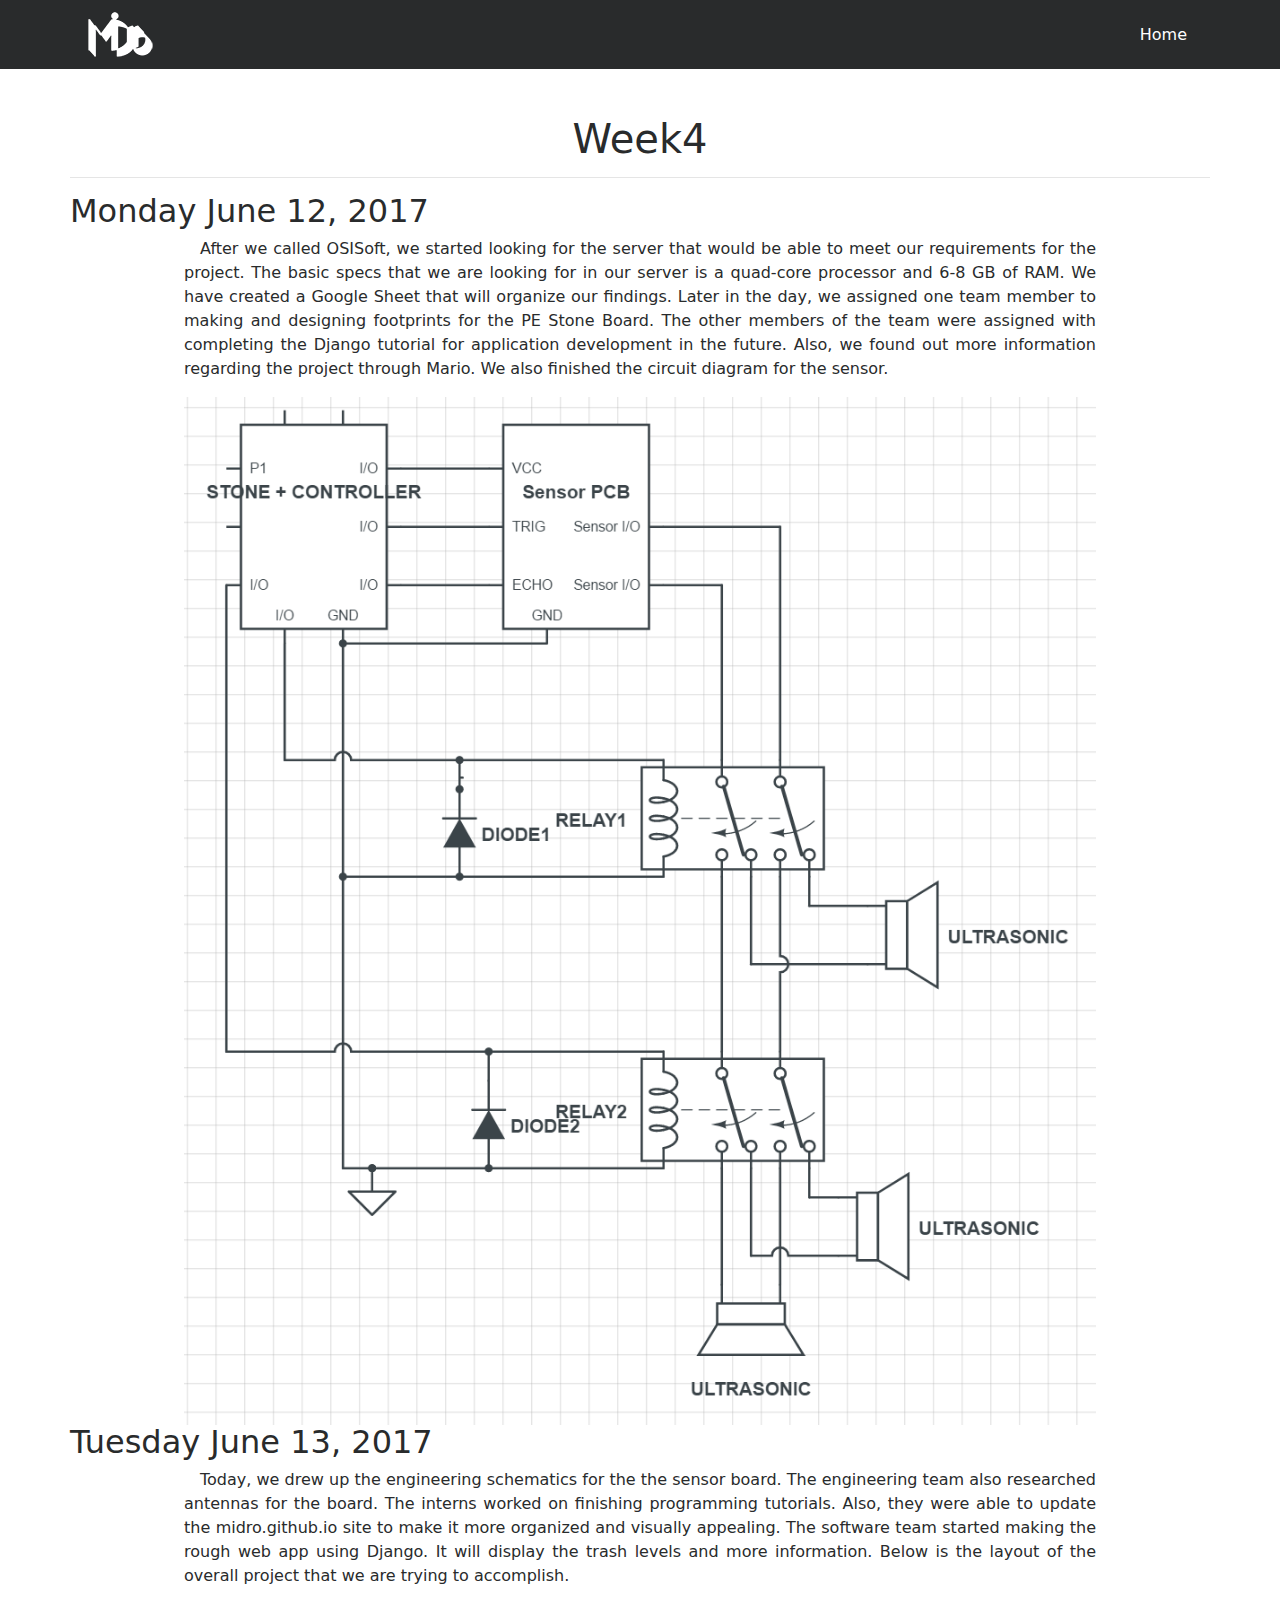
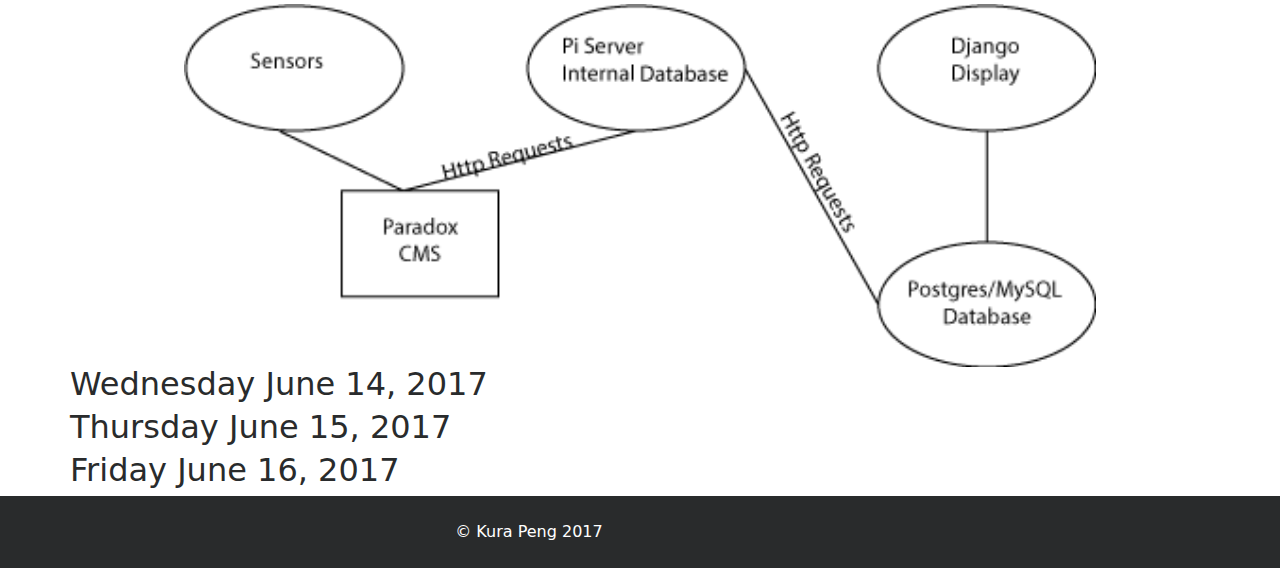
<file: posts/week4.html>
<!DOCTYPE html>
<html lang="en">

<head>

    <meta charset="utf-8">
    <meta name="viewport" content="width=device-width, initial-scale=1, shrink-to-fit=no">
    <meta name="description" content="">
    <meta name="author" content="">

    <title>Midro</title>

    <!-- Bootstrap core CSS -->
    <link href="../vendor/bootstrap/css/bootstrap.min.css" rel="stylesheet">

    <!-- Custom styles for this template -->
     <link rel="stylesheet" href="../css/animate.css">
     
     <link rel="stylesheet" href="../css/main.css">
    <!-- Temporary navbar container fix -->
    <link href="https://fonts.googleapis.com/css?family=Spectral" rel="stylesheet">
     <link href="https://fonts.googleapis.com/css?family=Open+Sans" rel="stylesheet">
     
</head>


<body>

    <!-- Navigation -->
   <nav class="navbar navbar-toggleable-md navbar-inverse bg-inverse">
        <button class="navbar-toggler navbar-toggler-right" type="button" data-toggle="collapse" data-target="#navbarExample" aria-controls="navbarExample" aria-expanded="false" aria-label="Toggle navigation">
            <span class="navbar-toggler-icon"></span>
        </button>
        <div class="container">
            <img class="navbar-brand" src="/pictures/midro_logo_tiny.png">
            <div class="collapse navbar-collapse" id="navbarExample">
                <ul class="navbar-nav ml-auto">
                    <li class="nav-item active">
                        <a class="nav-link" href="/index.html">Home <span class="sr-only">(current)</span></a>
                    </li>
                   
                </ul>
            </div>
        </div>
    </nav>
    <!-- Page Content -->
    <div class="container">

        <div class="row">
            <div >
                <h1 class="mt-5 animated bounceInLeft" align="center">Week4</h1>
                <hr>
                
                
                
                
          <h2>Monday June 12, 2017</h2>

        <p>
          &emsp;After we called OSISoft, we started looking for the server that would be able to meet our requirements for the project. The basic specs that we are looking for in our server is a quad-core processor and 6-8 GB of RAM. We have created a Google Sheet that will organize our findings. Later in the day, we assigned one team member to making and designing footprints for the PE Stone Board. The other members of the team were assigned with completing the Django tutorial for application development in the future. Also, we found out more information regarding the project through Mario. We also finished the circuit diagram for the sensor.
        </p>
        <img class="week_img" src="../images/SensorCircuit.PNG">
        <!-- .......................................TUESDAY..................................... -->
        <!-- ................................................................................... -->
        <!-- ................................................................................... -->

        <h2>Tuesday June 13, 2017</h2>
        <p>
          &emsp;Today, we drew up the engineering schematics for the the sensor board. The engineering team also researched antennas for the board. The interns worked on finishing programming tutorials. Also, they were able to update the midro.github.io site to make it more organized and visually appealing. The software team started making the rough web app using Django. It will display the trash levels and more information. Below is the layout of the overall project that we are trying to accomplish.
        </p>
        <img class="week_img" src="../images/OSI_Model.png">

        <!-- ......................................WEDNESDAY..................................... -->
        <!-- ................................................................................... -->
        <!-- ................................................................................... -->

        <h2>Wednesday June 14, 2017</h2>


        <!-- ......................................THURSDAY..................................... -->
        <!-- ................................................................................... -->
        <!-- ................................................................................... -->

        <h2>Thursday June 15, 2017</h2>


        <!-- ........................................FRIDAY..................................... -->
        <!-- ................................................................................... -->
        <!-- ................................................................................... -->
        <h2>Friday June 16, 2017</h2>











            </div>
        </div>
      
        <!-- /.row -->

    </div>
    <!-- /.container -->

    <!-- Footer -->
    <footer class="py-4 bg-inverse">
        <div class="container">
            <p class="m-0 text-center text-white"> &copy; Kura Peng 2017</p>
        </div>
        <!-- /.container -->
    </footer>

    <!-- Bootstrap core JavaScript -->
    <script src="../vendor/jquery/jquery.min.js"></script>
    <script src="../vendor/tether/tether.min.js"></script>
    <script src="../vendor/bootstrap/js/bootstrap.min.js"></script>

</body>

</html>
</file>
<file: css/main.css>
h1, h3 {
  text-align: center;
}
p {
  margin-left: auto;
  margin-right: auto;
  width: 80%;
  text-align: justify;
}
.week_img {
  width: 80%;
  height: auto;
  display: block;
  margin-left: auto;
  margin-right: auto;
}
.col-md-8{
  padding-bottom: 40px;
}
.jumbotron{
  margin-bottom: 5px;
}
.modUl{
  margin-left: 75px;
  margin-right: 75px;
}
.cent{
  text-align: center;
}
#swag{
   width: 30%;
}
th:nth-child(1){
	background-color: #D1E8D0;
}
th:nth-child(2){
	background-color: #5C9ED5;
}
th:nth-child(3){
	background-color: #FEDD53;
}
th:nth-child(4){
	background-color: #EFB6C5;
}
blockquote {
  background: #E8E8EE;
  font-family: arial, sans-serif;
  border-left: 10px solid #EFB6C5;
  margin: 1.5em 100px;
  padding: 0.5em 10px;
  font-size: 14px;
  quotes: "\201C""\201D""\2018""\2019";
}
blockquote p {
  display: inline;
}
</file>
